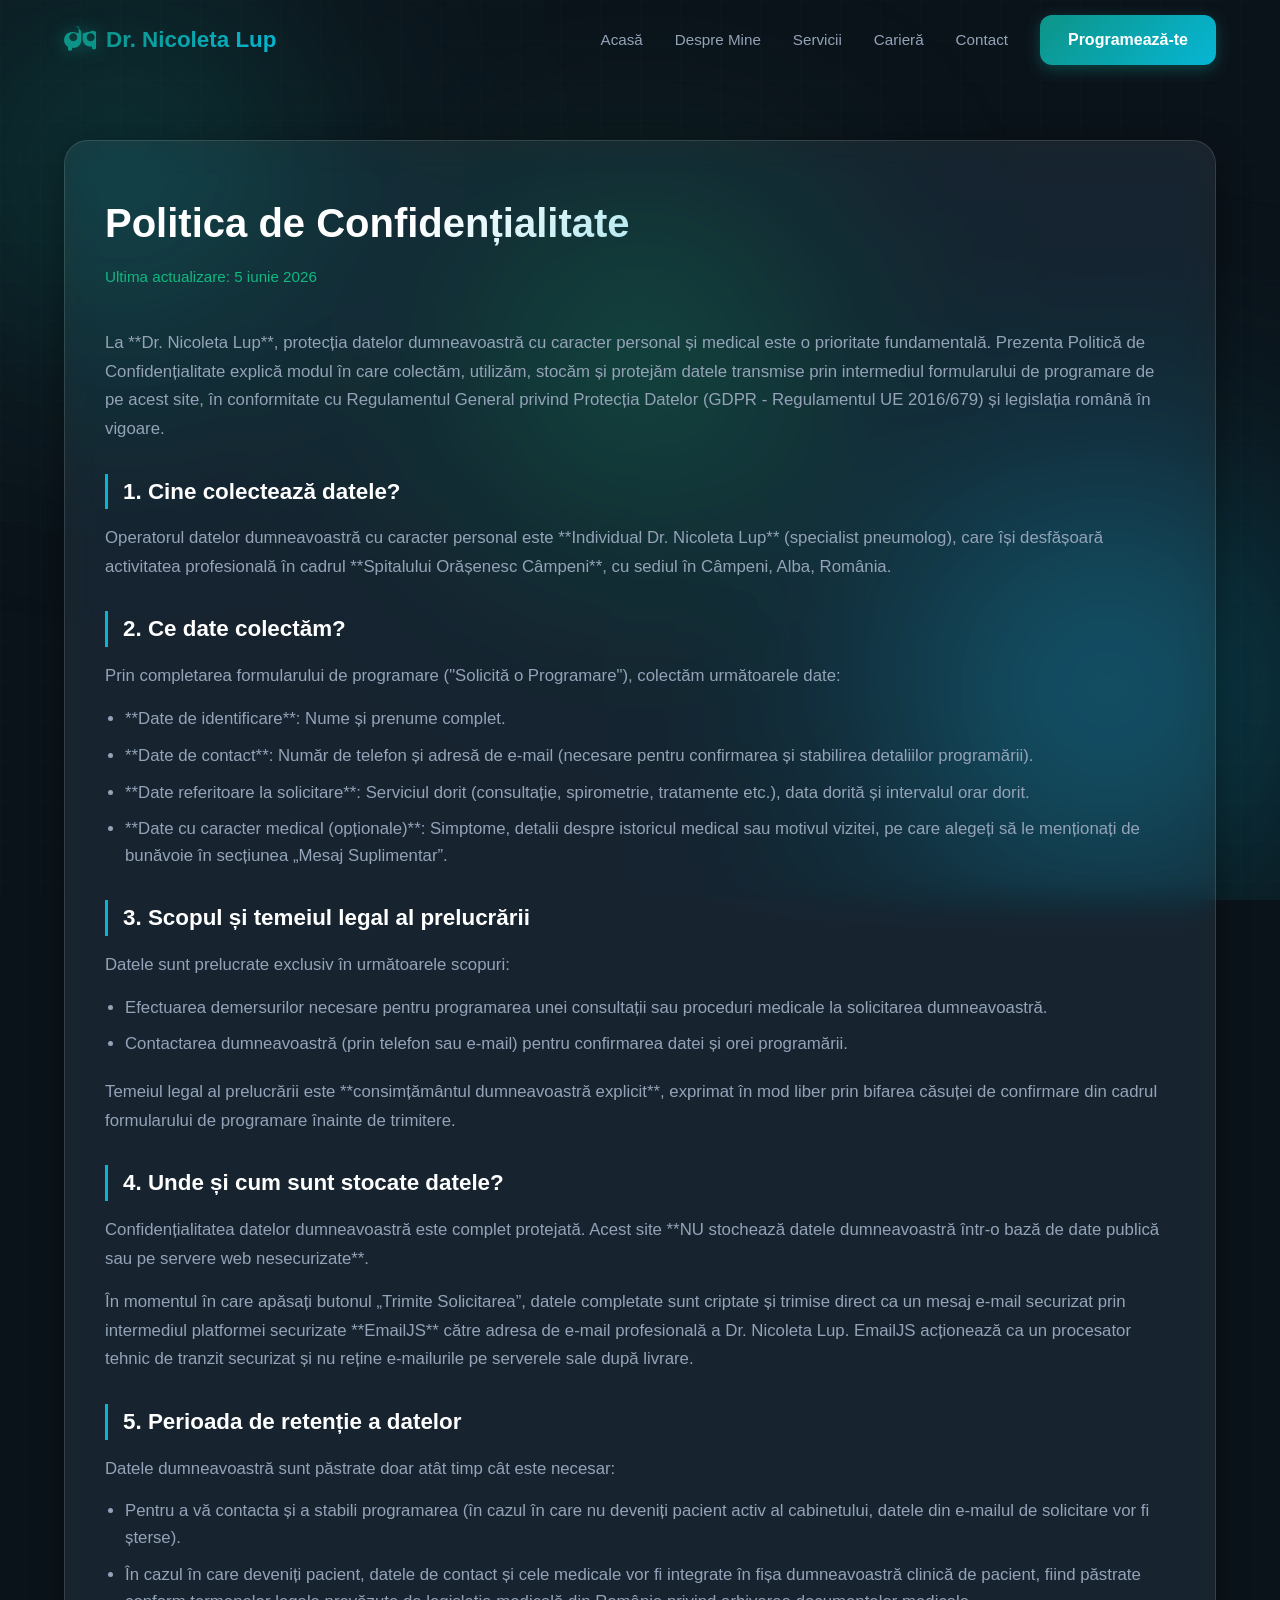
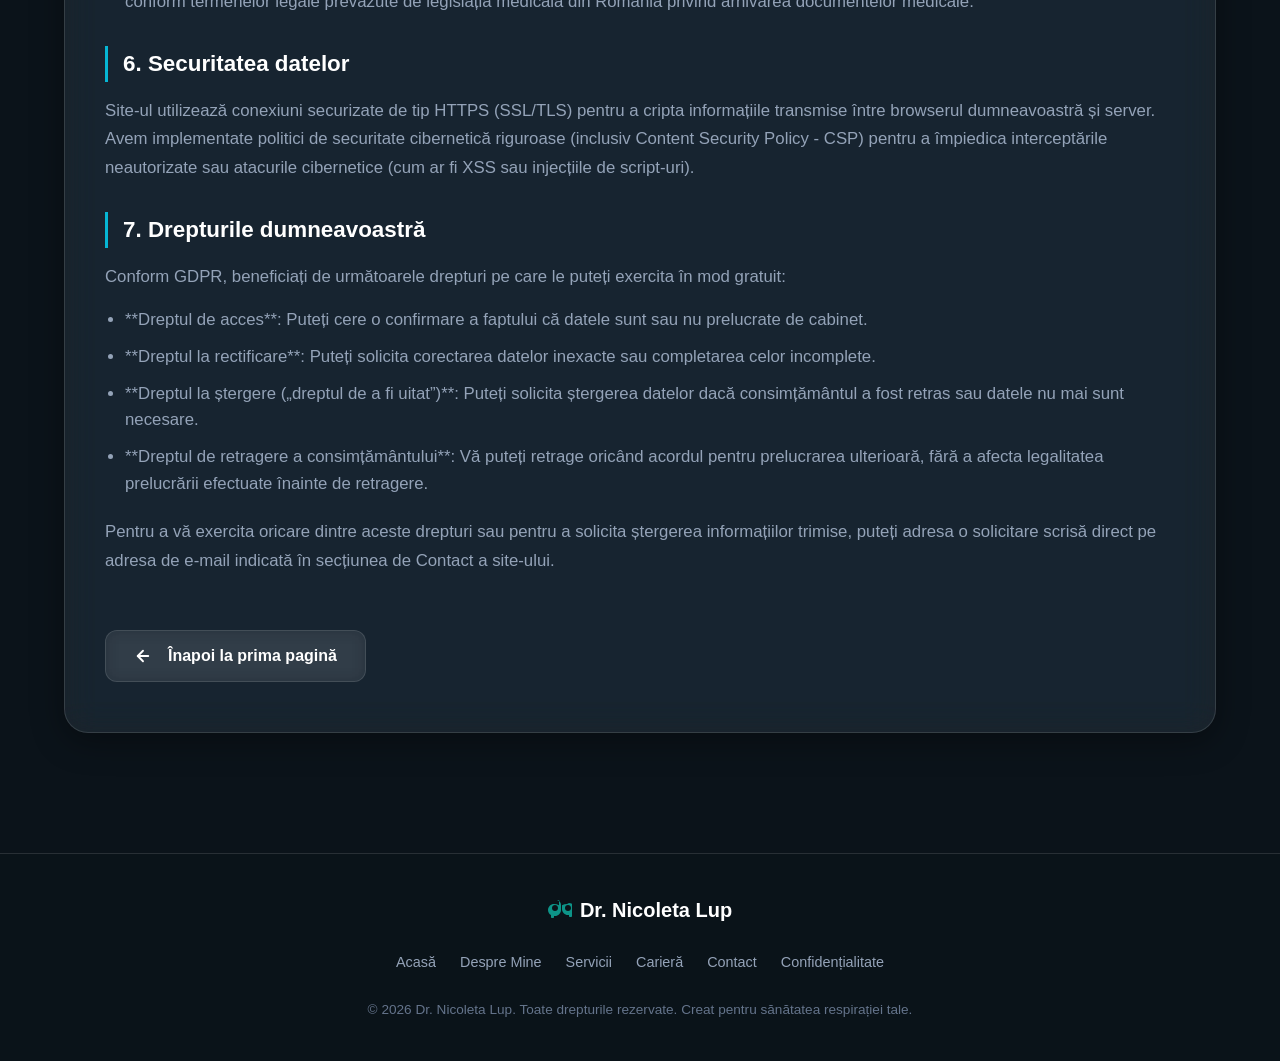
<file: politica-de-confidentialitate.html>
<!DOCTYPE html>
<html lang="ro">
<head>
  <meta charset="UTF-8">
  <meta name="viewport" content="width=device-width, initial-scale=1.0">
  <meta name="description" content="Politica de Confidențialitate - Dr. Nicoleta Lup. Află cum protejăm datele tale cu caracter personal și medical conform GDPR.">
  
  <!-- Security Enhancements -->
  <meta http-equiv="Content-Security-Policy"
    content="default-src 'self'; style-src 'self' 'unsafe-inline' https://fonts.googleapis.com; font-src 'self' https://fonts.gstatic.com; img-src 'self' data:; script-src 'self' https://cdn.jsdelivr.net; connect-src 'self' https://api.emailjs.com; frame-src https://www.google.com https://maps.google.com; object-src 'none';">
  <meta name="referrer" content="no-referrer">
  
  <title>Politica de Confidențialitate - Dr. Nicoleta Lup</title>
  <link rel="icon" type="image/svg+xml" href="assets/images/favicon.svg">
  <link rel="stylesheet" href="css/styles.css">
</head>
<body>

  <!-- Dynamic Glass Background Blobs -->
  <div class="bg-blobs">
    <div class="blob blob-1"></div>
    <div class="blob blob-2"></div>
    <div class="blob blob-3"></div>
  </div>
  <div class="bg-grid"></div>

  <!-- Header & Navigation -->
  <header id="header" class="scrolled">
    <div class="container nav-container">
      <a href="index.html#home" class="logo">
        <svg viewBox="0 0 24 24" xmlns="http://www.w3.org/2000/svg">
          <path d="M12 2C11.5 2 11 2.5 11 3v4.2c-1.5-.7-3.2-1.2-5-1.2-3.3 0-6 2.7-6 6 0 2.2 1.2 4.1 3 5.1v1.9c0 .6.4 1 1 1h1c.6 0 1-.4 1-1v-1.1c.3.1.7.1 1 .1 3.3 0 6-2.7 6-6V7c0-2.8-2.2-5-5-5zm-5 11c-1.7 0-3-1.3-3-3s1.3-3 3-3 3 1.3 3 3-1.3 3-3 3zm12-7c-1.8 0-3.5.5-5 1.2V11c0 3.3 2.7 6 6 6 .3 0 .7 0 1-.1V18c0 .6.4 1 1 1h1c.6 0 1-.4 1-1v-1.9c1.8-1 3-2.9 3-5.1 0-3.3-2.7-6-6-6zm1 7c-1.7 0-3-1.3-3-3s1.3-3 3-3 3 1.3 3 3-1.3 3-3 3z"/>
        </svg>
        <span>Dr. Nicoleta Lup</span>
      </a>
      
      <button class="hamburger" id="hamburger" aria-label="Meniu">
        <span></span>
        <span></span>
        <span></span>
      </button>

      <ul class="nav-menu" id="nav-menu">
        <li><a href="index.html#home" class="nav-link">Acasă</a></li>
        <li><a href="index.html#about" class="nav-link">Despre Mine</a></li>
        <li><a href="index.html#services" class="nav-link">Servicii</a></li>
        <li><a href="index.html#career" class="nav-link">Carieră</a></li>
        <li><a href="index.html#contact" class="nav-link">Contact</a></li>
        <li><a href="index.html#appointment" class="btn btn-primary">Programează-te</a></li>
      </ul>
    </div>
  </header>

  <!-- Policy Content Section -->
  <section class="policy-section">
    <div class="container">
      <div class="policy-content-card glass-panel">
        <h1>Politica de Confidențialitate</h1>
        <span class="policy-date">Ultima actualizare: 5 iunie 2026</span>
        
        <div class="policy-body">
          <p>La **Dr. Nicoleta Lup**, protecția datelor dumneavoastră cu caracter personal și medical este o prioritate fundamentală. Prezenta Politică de Confidențialitate explică modul în care colectăm, utilizăm, stocăm și protejăm datele transmise prin intermediul formularului de programare de pe acest site, în conformitate cu Regulamentul General privind Protecția Datelor (GDPR - Regulamentul UE 2016/679) și legislația română în vigoare.</p>
          
          <h2>1. Cine colectează datele?</h2>
          <p>Operatorul datelor dumneavoastră cu caracter personal este **Individual Dr. Nicoleta Lup** (specialist pneumolog), care își desfășoară activitatea profesională în cadrul **Spitalului Orășenesc Câmpeni**, cu sediul în Câmpeni, Alba, România.</p>
          
          <h2>2. Ce date colectăm?</h2>
          <p>Prin completarea formularului de programare ("Solicită o Programare"), colectăm următoarele date:</p>
          <ul>
            <li>**Date de identificare**: Nume și prenume complet.</li>
            <li>**Date de contact**: Număr de telefon și adresă de e-mail (necesare pentru confirmarea și stabilirea detaliilor programării).</li>
            <li>**Date referitoare la solicitare**: Serviciul dorit (consultație, spirometrie, tratamente etc.), data dorită și intervalul orar dorit.</li>
            <li>**Date cu caracter medical (opționale)**: Simptome, detalii despre istoricul medical sau motivul vizitei, pe care alegeți să le menționați de bunăvoie în secțiunea „Mesaj Suplimentar”.</li>
          </ul>
          
          <h2>3. Scopul și temeiul legal al prelucrării</h2>
          <p>Datele sunt prelucrate exclusiv în următoarele scopuri:</p>
          <ul>
            <li>Efectuarea demersurilor necesare pentru programarea unei consultații sau proceduri medicale la solicitarea dumneavoastră.</li>
            <li>Contactarea dumneavoastră (prin telefon sau e-mail) pentru confirmarea datei și orei programării.</li>
          </ul>
          <p>Temeiul legal al prelucrării este **consimțământul dumneavoastră explicit**, exprimat în mod liber prin bifarea căsuței de confirmare din cadrul formularului de programare înainte de trimitere.</p>
          
          <h2>4. Unde și cum sunt stocate datele?</h2>
          <p>Confidențialitatea datelor dumneavoastră este complet protejată. Acest site **NU stochează datele dumneavoastră într-o bază de date publică sau pe servere web nesecurizate**.</p>
          <p>În momentul în care apăsați butonul „Trimite Solicitarea”, datele completate sunt criptate și trimise direct ca un mesaj e-mail securizat prin intermediul platformei securizate **EmailJS** către adresa de e-mail profesională a Dr. Nicoleta Lup. EmailJS acționează ca un procesator tehnic de tranzit securizat și nu reține e-mailurile pe serverele sale după livrare.</p>
          
          <h2>5. Perioada de retenție a datelor</h2>
          <p>Datele dumneavoastră sunt păstrate doar atât timp cât este necesar:</p>
          <ul>
            <li>Pentru a vă contacta și a stabili programarea (în cazul în care nu deveniți pacient activ al cabinetului, datele din e-mailul de solicitare vor fi șterse).</li>
            <li>În cazul în care deveniți pacient, datele de contact și cele medicale vor fi integrate în fișa dumneavoastră clinică de pacient, fiind păstrate conform termenelor legale prevăzute de legislația medicală din România privind arhivarea documentelor medicale.</li>
          </ul>
          
          <h2>6. Securitatea datelor</h2>
          <p>Site-ul utilizează conexiuni securizate de tip HTTPS (SSL/TLS) pentru a cripta informațiile transmise între browserul dumneavoastră și server. Avem implementate politici de securitate cibernetică riguroase (inclusiv Content Security Policy - CSP) pentru a împiedica interceptările neautorizate sau atacurile cibernetice (cum ar fi XSS sau injecțiile de script-uri).</p>
          
          <h2>7. Drepturile dumneavoastră</h2>
          <p>Conform GDPR, beneficiați de următoarele drepturi pe care le puteți exercita în mod gratuit:</p>
          <ul>
            <li>**Dreptul de acces**: Puteți cere o confirmare a faptului că datele sunt sau nu prelucrate de cabinet.</li>
            <li>**Dreptul la rectificare**: Puteți solicita corectarea datelor inexacte sau completarea celor incomplete.</li>
            <li>**Dreptul la ștergere („dreptul de a fi uitat”)**: Puteți solicita ștergerea datelor dacă consimțământul a fost retras sau datele nu mai sunt necesare.</li>
            <li>**Dreptul de retragere a consimțământului**: Vă puteți retrage oricând acordul pentru prelucrarea ulterioară, fără a afecta legalitatea prelucrării efectuate înainte de retragere.</li>
          </ul>
          <p>Pentru a vă exercita oricare dintre aceste drepturi sau pentru a solicita ștergerea informațiilor trimise, puteți adresa o solicitare scrisă direct pe adresa de e-mail indicată în secțiunea de Contact a site-ului.</p>
          
          <a href="index.html#home" class="btn btn-secondary back-home-btn">
            <svg width="18" height="18" viewBox="0 0 24 24" fill="none" stroke="currentColor" stroke-width="2.5" stroke-linecap="round" stroke-linejoin="round" style="margin-right: 8px; transform: scaleX(-1);"><line x1="5" y1="12" x2="19" y2="12"></line><polyline points="12 5 19 12 12 19"></polyline></svg>
            Înapoi la prima pagină
          </a>
        </div>
      </div>
    </div>
  </section>

  <!-- Footer -->
  <footer>
    <div class="container footer-content">
      <div class="footer-logo">
        <svg viewBox="0 0 24 24" xmlns="http://www.w3.org/2000/svg">
          <path d="M12 2C11.5 2 11 2.5 11 3v4.2c-1.5-.7-3.2-1.2-5-1.2-3.3 0-6 2.7-6 6 0 2.2 1.2 4.1 3 5.1v1.9c0 .6.4 1 1 1h1c.6 0 1-.4 1-1v-1.1c.3.1.7.1 1 .1 3.3 0 6-2.7 6-6V7c0-2.8-2.2-5-5-5zm-5 11c-1.7 0-3-1.3-3-3s1.3-3 3-3 3 1.3 3 3-1.3 3-3 3zm12-7c-1.8 0-3.5.5-5 1.2V11c0 3.3 2.7 6 6 6 .3 0 .7 0 1-.1V18c0 .6.4 1 1 1h1c.6 0 1-.4 1-1v-1.9c1.8-1 3-2.9 3-5.1 0-3.3-2.7-6-6-6zm1 7c-1.7 0-3-1.3-3-3s1.3-3 3-3 3 1.3 3 3-1.3 3-3 3z"/>
        </svg>
        <span>Dr. Nicoleta Lup</span>
      </div>
      <div class="footer-links">
        <a href="index.html#home">Acasă</a>
        <a href="index.html#about">Despre Mine</a>
        <a href="index.html#services">Servicii</a>
        <a href="index.html#career">Carieră</a>
        <a href="index.html#contact">Contact</a>
        <a href="politica-de-confidentialitate.html">Confidențialitate</a>
      </div>
      <p class="footer-copy">&copy; 2026 Dr. Nicoleta Lup. Toate drepturile rezervate. Creat pentru sănătatea respirației tale.</p>
    </div>
  </footer>

  <script src="js/app.js"></script>
</body>
</html>
</file>
<file: css/styles.css>
@import url('https://fonts.googleapis.com/css2?family=Outfit:wght@300;400;500;600;700;800&display=swap');

:root {
  --primary: #0d9488;
  --primary-hover: #0f766e;
  --secondary: #06b6d4;
  --accent: #10b981;
  --bg-dark: #0b131a;
  --bg-card: rgba(255, 255, 255, 0.07);
  --border-glass: rgba(255, 255, 255, 0.12);
  --text-primary: #f8fafc;
  --text-secondary: #94a3b8;
  --text-muted: #64748b;
  --font-sans: 'Outfit', -apple-system, BlinkMacSystemFont, "Segoe UI", Roboto, sans-serif;
  --shadow-glass: 0 8px 32px 0 rgba(0, 0, 0, 0.37);
  --transition: all 0.35s cubic-bezier(0.4, 0, 0.2, 1);
}

/* Base Styles */
* {
  box-sizing: border-box;
  margin: 0;
  padding: 0;
}

html {
  scroll-behavior: smooth;
  overflow-x: hidden;
  max-width: 100%;
}

body {
  font-family: var(--font-sans);
  background-color: var(--bg-dark);
  color: var(--text-primary);
  min-height: 100vh;
  overflow-x: hidden;
  line-height: 1.6;
}

/* Custom Scrollbar */
::-webkit-scrollbar {
  width: 8px;
}
::-webkit-scrollbar-track {
  background: rgba(15, 23, 42, 0.3);
}
::-webkit-scrollbar-thumb {
  background: var(--primary);
  border-radius: 4px;
}
::-webkit-scrollbar-thumb:hover {
  background: var(--secondary);
}

/* Background Blobs (Dynamic & Glassy) */
.bg-blobs {
  position: fixed;
  top: 0;
  left: 0;
  width: 100%;
  height: 100%;
  z-index: -2;
  overflow: hidden;
  pointer-events: none;
}

.blob {
  position: absolute;
  border-radius: 50%;
  filter: blur(120px);
  opacity: 0.45;
  mix-blend-mode: screen;
  animation: float 20s infinite alternate ease-in-out;
}

.blob-1 {
  width: 500px;
  height: 500px;
  background: radial-gradient(circle, var(--primary) 0%, rgba(13, 148, 136, 0) 70%);
  top: -10%;
  left: -10%;
  animation-duration: 25s;
}

.blob-2 {
  width: 600px;
  height: 600px;
  background: radial-gradient(circle, var(--secondary) 0%, rgba(6, 182, 212, 0) 70%);
  bottom: -10%;
  right: -10%;
  animation-duration: 30s;
}

.blob-3 {
  width: 400px;
  height: 400px;
  background: radial-gradient(circle, var(--accent) 0%, rgba(16, 185, 129, 0) 70%);
  top: 40%;
  left: 50%;
  transform: translate(-50%, -50%);
  animation-duration: 22s;
  animation-delay: -5s;
}

@keyframes float {
  0% {
    transform: translate(0, 0) scale(1) rotate(0deg);
  }
  50% {
    transform: translate(80px, 50px) scale(1.15) rotate(180deg);
  }
  100% {
    transform: translate(-40px, -80px) scale(0.9) rotate(360deg);
  }
}

/* Floating medical background elements */
.floating-icon {
  position: absolute;
  pointer-events: none;
  z-index: -1;
  opacity: 0.12;
  fill: var(--secondary);
  filter: drop-shadow(0 0 10px rgba(6, 182, 212, 0.3));
  transition: transform 0.8s cubic-bezier(0.1, 0.8, 0.3, 1);
}

.floating-icon svg {
  width: 100%;
  height: 100%;
}

.icon-lungs-1 {
  width: 140px;
  height: 140px;
  top: 15%;
  left: 8%;
}

.icon-steth-1 {
  width: 90px;
  height: 90px;
  top: 48%;
  left: 6%;
}

.icon-syringe-1 {
  width: 100px;
  height: 100px;
  bottom: 12%;
  right: 10%;
  stroke: var(--secondary);
}

.icon-resp-1 {
  width: 110px;
  height: 110px;
  top: 25%;
  right: 15%;
  stroke: var(--secondary);
}

.icon-inhaler-1 {
  width: 90px;
  height: 90px;
  bottom: 25%;
  left: 32%;
  stroke: var(--secondary);
}

/* Animation keys applied to child SVGs to animate them independently of mouse parallax */
.icon-lungs-1 svg { animation: drift-1 28s infinite linear; }
.icon-steth-1 svg { animation: drift-2 36s infinite linear; }
.icon-syringe-1 svg { animation: drift-3 30s infinite linear; }
.icon-resp-1 svg { animation: drift-4 24s infinite linear; }
.icon-inhaler-1 svg { animation: drift-5 38s infinite linear; }

@keyframes drift-1 {
  0% { transform: translate(0, 0) rotate(0deg) scale(1); }
  50% { transform: translate(30px, -45px) rotate(180deg) scale(1.06); }
  100% { transform: translate(0, 0) rotate(360deg) scale(1); }
}

@keyframes drift-2 {
  0% { transform: translate(0, 0) rotate(0deg) scale(1); }
  50% { transform: translate(-45px, 35px) rotate(-180deg) scale(0.94); }
  100% { transform: translate(0, 0) rotate(-360deg) scale(1); }
}

@keyframes drift-3 {
  0% { transform: translate(0, 0) rotate(0deg); }
  50% { transform: translate(20px, 20px) rotate(90deg); }
  100% { transform: translate(0, 0) rotate(360deg); }
}

@keyframes drift-4 {
  0% { transform: translate(0, 0) rotate(0deg) scale(0.96); }
  50% { transform: translate(-30px, -25px) rotate(180deg) scale(1.04); }
  100% { transform: translate(0, 0) rotate(360deg) scale(0.96); }
}

@keyframes drift-5 {
  0% { transform: translate(0, 0) rotate(0deg); }
  50% { transform: translate(35px, -15px) rotate(-90deg); }
  100% { transform: translate(0, 0) rotate(-360deg); }
}

/* Subtle grid overlay to enhance glass look */
.bg-grid {
  position: fixed;
  top: 0;
  left: 0;
  width: 100%;
  height: 100%;
  z-index: -1;
  background-image: 
    linear-gradient(rgba(255, 255, 255, 0.01) 1px, transparent 1px),
    linear-gradient(90deg, rgba(255, 255, 255, 0.01) 1px, transparent 1px);
  background-size: 40px 40px;
  pointer-events: none;
}

/* Glass Container Utility */
.glass-panel {
  background: var(--bg-card);
  backdrop-filter: blur(16px) saturate(180%);
  -webkit-backdrop-filter: blur(16px) saturate(180%);
  border: 1px solid var(--border-glass);
  border-radius: 24px;
  box-shadow: var(--shadow-glass);
  transition: var(--transition);
}

.glass-panel:hover {
  border-color: rgba(255, 255, 255, 0.2);
  box-shadow: 0 12px 40px 0 rgba(13, 148, 136, 0.2);
}

/* Typography & Layout Utilities */
.container {
  max-width: 1200px;
  margin: 0 auto;
  padding: 0 24px;
}

.section {
  padding: 100px 0;
  position: relative;
}

.section-title {
  font-size: 2.5rem;
  font-weight: 700;
  text-align: center;
  margin-bottom: 50px;
  background: linear-gradient(135deg, #fff 0%, var(--secondary) 100%);
  -webkit-background-clip: text;
  -webkit-text-fill-color: transparent;
  position: relative;
  display: inline-block;
  left: 50%;
  transform: translateX(-50%);
}

.section-title::after {
  content: '';
  position: absolute;
  bottom: -10px;
  left: 25%;
  width: 50%;
  height: 4px;
  background: linear-gradient(90deg, var(--primary), var(--secondary));
  border-radius: 2px;
}

/* Button Styles */
.btn {
  display: inline-flex;
  align-items: center;
  justify-content: center;
  padding: 12px 28px;
  border-radius: 12px;
  font-size: 1rem;
  font-weight: 600;
  text-decoration: none;
  cursor: pointer;
  transition: var(--transition);
  gap: 8px;
}

.btn-primary {
  background: linear-gradient(135deg, var(--primary) 0%, var(--secondary) 100%);
  color: #fff;
  border: none;
  box-shadow: 0 4px 15px rgba(13, 148, 136, 0.4);
}

.btn-primary:hover {
  transform: translateY(-2px);
  box-shadow: 0 6px 20px rgba(13, 148, 136, 0.6);
}

.btn-secondary {
  background: rgba(255, 255, 255, 0.05);
  color: #fff;
  border: 1px solid var(--border-glass);
  backdrop-filter: blur(8px);
}

.btn-secondary:hover {
  background: rgba(255, 255, 255, 0.1);
  border-color: rgba(255, 255, 255, 0.3);
  transform: translateY(-2px);
}

/* Header & Nav */
header {
  position: fixed;
  top: 0;
  left: 0;
  width: 100%;
  z-index: 100;
  transition: var(--transition);
}

header.scrolled {
  background: rgba(11, 19, 26, 0.75);
  backdrop-filter: blur(20px);
  -webkit-backdrop-filter: blur(20px);
  border-bottom: 1px solid var(--border-glass);
}

.nav-container {
  display: flex;
  justify-content: space-between;
  align-items: center;
  height: 80px;
}

.logo {
  display: flex;
  align-items: center;
  gap: 10px;
  font-size: 1.4rem;
  font-weight: 800;
  text-decoration: none;
  color: #fff;
}

.logo span {
  background: linear-gradient(135deg, var(--primary) 0%, var(--secondary) 100%);
  -webkit-background-clip: text;
  -webkit-text-fill-color: transparent;
}

.logo svg {
  width: 32px;
  height: 32px;
  fill: var(--primary);
  filter: drop-shadow(0 0 8px rgba(13, 148, 136, 0.5));
}

.nav-menu {
  display: flex;
  list-style: none;
  gap: 32px;
  align-items: center;
}

.nav-link {
  text-decoration: none;
  color: var(--text-secondary);
  font-weight: 500;
  font-size: 0.95rem;
  transition: var(--transition);
  position: relative;
  padding: 6px 0;
}

.nav-link:hover, .nav-link.active {
  color: #fff;
}

.nav-link::after {
  content: '';
  position: absolute;
  bottom: 0;
  left: 0;
  width: 0;
  height: 2px;
  background: var(--secondary);
  transition: var(--transition);
}

.nav-link:hover::after, .nav-link.active::after {
  width: 100%;
}

.hamburger {
  display: none;
  cursor: pointer;
  background: none;
  border: none;
}

.hamburger span {
  display: block;
  width: 25px;
  height: 3px;
  background: #fff;
  margin: 5px 0;
  border-radius: 3px;
  transition: var(--transition);
}

/* Hero Section */
.hero {
  min-height: 100vh;
  display: flex;
  align-items: center;
  padding-top: 100px;
  position: relative;
}

.hero-grid {
  display: grid;
  grid-template-columns: 1.2fr 0.8fr;
  gap: 50px;
  align-items: center;
}

.hero-content h1 {
  font-size: 4rem;
  font-weight: 800;
  line-height: 1.1;
  margin-bottom: 15px;
}

.hero-content h2 {
  font-size: 1.8rem;
  font-weight: 500;
  color: var(--secondary);
  margin-bottom: 25px;
}

.hero-subtitle {
  font-size: 1.5rem;
  color: var(--text-secondary);
  margin-bottom: 20px;
  font-weight: 400;
  line-height: 1.4;
  min-height: 40px; /* Reserves space to prevent vertical layout shifting during typing */
  display: block;
}

.typing-text {
  border-right: 2px solid var(--secondary);
  white-space: normal;
  word-break: break-word;
  animation: blink 0.75s step-end infinite;
}

@keyframes blink {
  from, to { border-color: transparent }
  50% { border-color: var(--secondary); }
}

.hero-desc {
  font-size: 1.15rem;
  color: var(--text-secondary);
  margin-bottom: 40px;
  max-width: 600px;
}

.hero-actions {
  display: flex;
  gap: 20px;
}

.hero-stats {
  display: flex;
  gap: 40px;
  margin-top: 50px;
}

.stat-item h3 {
  font-size: 2.2rem;
  font-weight: 700;
  color: #fff;
}

.stat-item p {
  color: var(--text-secondary);
  font-size: 0.9rem;
}

/* Hero Graphic / Lung Concept */
.hero-graphic {
  position: relative;
  display: flex;
  justify-content: center;
  align-items: center;
}

.lung-container {
  width: 100%;
  max-width: 380px;
  aspect-ratio: 1;
  position: relative;
}

.lung-pulse-ring {
  position: absolute;
  top: 0;
  left: 0;
  width: 100%;
  height: 100%;
  border-radius: 50%;
  border: 1px solid rgba(6, 182, 212, 0.15);
  animation: pulse-ring 4s infinite ease-in-out;
}

.lung-pulse-ring:nth-child(2) {
  animation-delay: 1.3s;
}

.lung-pulse-ring:nth-child(3) {
  animation-delay: 2.6s;
}

.lung-svg-wrap {
  width: 100%;
  height: 100%;
  display: flex;
  justify-content: center;
  align-items: center;
  background: radial-gradient(circle, rgba(13, 148, 136, 0.1) 0%, transparent 70%);
  border-radius: 50%;
  padding: 30px;
  animation: breathe 5s infinite ease-in-out;
}

.lung-svg-wrap svg {
  width: 80%;
  height: 80%;
  filter: drop-shadow(0 0 15px rgba(13, 148, 136, 0.3));
}

@keyframes breathe {
  0%, 100% {
    transform: scale(1);
    filter: drop-shadow(0 0 15px rgba(13, 148, 136, 0.3));
  }
  50% {
    transform: scale(1.08);
    filter: drop-shadow(0 0 30px rgba(6, 182, 212, 0.6));
  }
}

@keyframes pulse-ring {
  0% {
    transform: scale(0.7);
    opacity: 0;
  }
  50% {
    opacity: 0.5;
  }
  100% {
    transform: scale(1.3);
    opacity: 0;
  }
}

/* About Section */
.about-grid {
  display: grid;
  grid-template-columns: 0.9fr 1.1fr;
  gap: 60px;
  align-items: center;
}

.about-img-container {
  position: relative;
  border-radius: 24px;
  overflow: hidden;
  aspect-ratio: 0.85;
}

.about-img-container::before {
  content: '';
  position: absolute;
  top: 0;
  left: 0;
  width: 100%;
  height: 100%;
  background: linear-gradient(to bottom, transparent 60%, rgba(11, 19, 26, 0.8));
  z-index: 1;
}

.about-img-container img {
  width: 100%;
  height: 100%;
  object-fit: cover;
  transition: var(--transition);
}

.about-img-container:hover img {
  transform: scale(1.05);
}

.about-badge {
  position: absolute;
  bottom: 24px;
  left: 24px;
  z-index: 2;
  padding: 12px 20px;
}

.about-badge h4 {
  font-size: 1.3rem;
  font-weight: 700;
  color: #fff;
}

.about-badge p {
  font-size: 0.85rem;
  color: var(--secondary);
}

.about-content h3 {
  font-size: 2rem;
  margin-bottom: 20px;
}

.about-content p {
  color: var(--text-secondary);
  margin-bottom: 25px;
}

.about-skills {
  display: grid;
  grid-template-columns: 1fr 1fr;
  gap: 16px;
}

.skill-tag {
  display: flex;
  align-items: center;
  gap: 10px;
  padding: 12px;
  border-radius: 12px;
  font-size: 0.9rem;
}

.skill-tag svg {
  width: 20px;
  height: 20px;
  fill: var(--accent);
}

/* Services Section */
.services-grid {
  display: grid;
  grid-template-columns: repeat(4, 1fr);
  gap: 30px;
}

@media (max-width: 1200px) {
  .services-grid {
    grid-template-columns: repeat(2, 1fr);
  }
}

@media (max-width: 680px) {
  .services-grid {
    grid-template-columns: 1fr;
  }
}

.service-card {
  padding: 40px 30px;
  position: relative;
  overflow: hidden;
  height: 100%;
}

.service-icon {
  width: 60px;
  height: 60px;
  border-radius: 16px;
  background: rgba(13, 148, 136, 0.15);
  display: flex;
  align-items: center;
  justify-content: center;
  margin-bottom: 25px;
  border: 1px solid rgba(13, 148, 136, 0.3);
  transition: var(--transition);
}

.service-icon svg {
  width: 30px;
  height: 30px;
  fill: var(--secondary);
  transition: var(--transition);
}

.service-card h3 {
  font-size: 1.4rem;
  font-weight: 600;
  margin-bottom: 15px;
  color: #fff;
}

.service-card p {
  color: var(--text-secondary);
  font-size: 0.95rem;
}

.service-card:hover .service-icon {
  background: var(--primary);
  border-color: var(--primary);
}

.service-card:hover .service-icon svg {
  fill: #fff;
  transform: scale(1.1);
}

/* Timeline Section (Career & Education) */
.timeline-tabs {
  display: flex;
  justify-content: center;
  gap: 20px;
  margin-bottom: 50px;
}

.tab-btn {
  padding: 10px 24px;
  border-radius: 30px;
  background: rgba(255, 255, 255, 0.03);
  border: 1px solid var(--border-glass);
  color: var(--text-secondary);
  font-weight: 600;
  cursor: pointer;
  transition: var(--transition);
}

.tab-btn:hover, .tab-btn.active {
  background: var(--primary);
  color: #fff;
  border-color: var(--primary);
}

.timeline-wrap {
  position: relative;
  max-width: 800px;
  margin: 0 auto;
}

.timeline-pane {
  display: none;
}

.timeline-pane.active {
  display: block;
  animation: fadeIn 0.5s ease;
}

@keyframes fadeIn {
  from { opacity: 0; transform: translateY(15px); }
  to { opacity: 1; transform: translateY(0); }
}

.timeline-item {
  position: relative;
  padding-left: 45px;
  margin-bottom: 40px;
}

.timeline-item:last-child {
  margin-bottom: 0;
}

.timeline-item::before {
  content: '';
  position: absolute;
  left: 17px;
  top: 8px;
  bottom: -48px;
  width: 2px;
  background: var(--border-glass);
}

.timeline-item:last-child::before {
  display: none;
}

.timeline-dot {
  position: absolute;
  left: 10px;
  top: 4px;
  width: 16px;
  height: 16px;
  border-radius: 50%;
  background: var(--bg-dark);
  border: 4px solid var(--primary);
  z-index: 2;
  box-shadow: 0 0 10px var(--primary);
  transition: var(--transition);
}

.timeline-item:hover .timeline-dot {
  border-color: var(--secondary);
  box-shadow: 0 0 15px var(--secondary);
}

.timeline-content {
  padding: 24px 30px;
}

.timeline-date {
  font-size: 0.85rem;
  font-weight: 700;
  color: var(--secondary);
  text-transform: uppercase;
  letter-spacing: 1px;
  margin-bottom: 8px;
}

.timeline-content h3 {
  font-size: 1.3rem;
  margin-bottom: 4px;
  color: #fff;
}

.timeline-location {
  font-size: 0.9rem;
  color: var(--accent);
  font-weight: 500;
  margin-bottom: 12px;
}

.timeline-content p {
  color: var(--text-secondary);
  font-size: 0.95rem;
  margin-bottom: 12px;
}

.timeline-details-list {
  list-style: none;
  padding-left: 0;
}

.timeline-details-list li {
  font-size: 0.9rem;
  color: var(--text-secondary);
  position: relative;
  padding-left: 20px;
  margin-bottom: 8px;
}

.timeline-details-list li::before {
  content: "•";
  position: absolute;
  left: 5px;
  color: var(--primary);
  font-weight: bold;
}

/* Appointment Form Section */
.appointment-wrap {
  max-width: 700px;
  margin: 0 auto;
  padding: 40px;
}

.appointment-header {
  text-align: center;
  margin-bottom: 40px;
}

.appointment-header h3 {
  font-size: 1.8rem;
  margin-bottom: 10px;
}

.appointment-header p {
  color: var(--text-secondary);
}

.form-group-row {
  display: grid;
  grid-template-columns: 1fr 1fr;
  gap: 20px;
  margin-bottom: 20px;
}

.form-group {
  margin-bottom: 20px;
  position: relative;
}

.form-group label {
  display: block;
  font-size: 0.85rem;
  font-weight: 600;
  color: var(--text-secondary);
  margin-bottom: 8px;
}

.form-control {
  width: 100%;
  max-width: 100%;
  box-sizing: border-box;
  background: rgba(255, 255, 255, 0.04);
  border: 1px solid var(--border-glass);
  border-radius: 12px;
  padding: 14px 18px;
  color: #fff;
  font-family: var(--font-sans);
  font-size: 0.95rem;
  transition: var(--transition);
}

select.form-control option {
  color: #0b131a;
  background-color: #ffffff;
}

input[type="date"].form-control {
  display: block;
  width: 100%;
  max-width: 100%;
  min-width: 0;
  box-sizing: border-box;
  -webkit-appearance: none;
  appearance: none;
}

.form-control:focus {
  outline: none;
  background: rgba(255, 255, 255, 0.08);
  border-color: var(--secondary);
  box-shadow: 0 0 15px rgba(6, 182, 212, 0.25);
}

textarea.form-control {
  resize: vertical;
  min-height: 120px;
}

/* Custom Checkbox for GDPR compliance */
.checkbox-group {
  display: flex;
  align-items: flex-start;
  gap: 12px;
  margin-top: 20px;
  margin-bottom: 25px;
  text-align: left;
}

.form-checkbox {
  appearance: none;
  -webkit-appearance: none;
  width: 20px;
  height: 20px;
  border: 1.5px solid var(--border-glass);
  border-radius: 6px;
  background: rgba(255, 255, 255, 0.04);
  cursor: pointer;
  position: relative;
  display: inline-block;
  flex-shrink: 0;
  transition: var(--transition);
  margin-top: 3px;
}

.form-checkbox:checked {
  background: var(--secondary);
  border-color: var(--secondary);
}

.form-checkbox:checked::after {
  content: '';
  position: absolute;
  left: 6px;
  top: 2px;
  width: 5px;
  height: 10px;
  border: solid #ffffff;
  border-width: 0 2px 2px 0;
  transform: rotate(45deg);
}

.form-checkbox:focus {
  outline: none;
  border-color: var(--secondary);
  box-shadow: 0 0 10px rgba(6, 182, 212, 0.25);
}

.checkbox-label {
  font-size: 0.95rem;
  color: var(--text-secondary);
  line-height: 1.5;
  cursor: pointer;
  user-select: none;
}

.policy-link {
  color: var(--secondary);
  text-decoration: none;
  font-weight: 500;
  transition: var(--transition);
}

.policy-link:hover {
  color: var(--accent);
  text-decoration: underline;
}

.form-submit-wrap {
  text-align: center;
  margin-top: 30px;
}

.form-submit-wrap .btn {
  width: 100%;
  padding: 14px;
}

/* Contact Section */
.contact-grid {
  display: grid;
  grid-template-columns: 0.9fr 1.1fr;
  gap: 40px;
}

.contact-info {
  display: flex;
  flex-direction: column;
  gap: 24px;
}

.contact-card {
  padding: 30px;
  display: flex;
  align-items: flex-start;
  gap: 20px;
}

.contact-card-icon {
  width: 50px;
  height: 50px;
  border-radius: 12px;
  background: rgba(6, 182, 212, 0.1);
  border: 1px solid rgba(6, 182, 212, 0.2);
  display: flex;
  align-items: center;
  justify-content: center;
  flex-shrink: 0;
}

.contact-card-icon svg {
  width: 24px;
  height: 24px;
  fill: var(--secondary);
}

.contact-card-detail h4 {
  font-size: 1.1rem;
  margin-bottom: 5px;
  color: #fff;
}

.contact-card-detail p {
  color: var(--text-secondary);
  font-size: 0.95rem;
}

.contact-card-detail a {
  color: var(--text-secondary);
  text-decoration: none;
  transition: var(--transition);
}

.contact-card-detail a:hover {
  color: var(--secondary);
}

/* Styled Map / Hospital Card */
.hospital-card {
  padding: 30px;
  display: flex;
  flex-direction: column;
  justify-content: space-between;
  height: 100%;
}

.hospital-header {
  margin-bottom: 20px;
}

.hospital-header h4 {
  font-size: 1.25rem;
  color: #fff;
  margin-bottom: 5px;
}

.hospital-header p {
  color: var(--accent);
  font-weight: 500;
}

.hospital-map-placeholder {
  flex-grow: 1;
  background: rgba(255, 255, 255, 0.03);
  border: 1px dashed var(--border-glass);
  border-radius: 16px;
  min-height: 250px;
  position: relative;
  overflow: hidden;
  display: flex;
  justify-content: center;
  align-items: center;
  margin-bottom: 20px;
}

.hospital-map-bg {
  position: absolute;
  width: 100%;
  height: 100%;
  opacity: 0.15;
  background-image: 
    radial-gradient(circle at 30% 20%, var(--primary) 0%, transparent 40%),
    radial-gradient(circle at 70% 60%, var(--secondary) 0%, transparent 45%);
}

.map-marker {
  position: relative;
  z-index: 2;
  text-align: center;
  animation: bounce 2s infinite ease-in-out;
}

.map-marker svg {
  width: 48px;
  height: 48px;
  fill: #ef4444;
  filter: drop-shadow(0 0 10px rgba(239, 68, 68, 0.6));
}

.map-marker p {
  margin-top: 8px;
  font-weight: 600;
  font-size: 0.9rem;
  color: #fff;
  background: rgba(11, 19, 26, 0.8);
  padding: 4px 12px;
  border-radius: 20px;
  border: 1px solid var(--border-glass);
}

@keyframes bounce {
  0%, 100% { transform: translateY(0); }
  50% { transform: translateY(-10px); }
}

.work-hours {
  display: flex;
  justify-content: space-between;
  font-size: 0.9rem;
  color: var(--text-secondary);
  border-top: 1px solid var(--border-glass);
  padding-top: 15px;
}

/* Modal Styling */
.modal-overlay {
  position: fixed;
  top: 0;
  left: 0;
  width: 100%;
  height: 100%;
  background: rgba(11, 19, 26, 0.85);
  backdrop-filter: blur(12px);
  -webkit-backdrop-filter: blur(12px);
  z-index: 1000;
  display: flex;
  align-items: center;
  justify-content: center;
  opacity: 0;
  pointer-events: none;
  transition: var(--transition);
}

.modal-overlay.active {
  opacity: 1;
  pointer-events: all;
}

.modal-content {
  max-width: 450px;
  width: 90%;
  padding: 40px;
  text-align: center;
  transform: scale(0.9);
  transition: var(--transition);
}

.modal-overlay.active .modal-content {
  transform: scale(1);
}

.modal-icon {
  width: 70px;
  height: 70px;
  border-radius: 50%;
  background: rgba(16, 185, 129, 0.15);
  border: 2px solid var(--accent);
  display: flex;
  align-items: center;
  justify-content: center;
  margin: 0 auto 25px;
}

.modal-icon svg {
  width: 35px;
  height: 35px;
  fill: var(--accent);
}

.modal-content h3 {
  font-size: 1.6rem;
  margin-bottom: 12px;
  color: #fff;
}

.modal-content p {
  color: var(--text-secondary);
  margin-bottom: 30px;
  font-size: 0.95rem;
}

/* Success & Error modifiers for Modal */
.modal-content.modal-success .modal-icon {
  background: rgba(16, 185, 129, 0.15);
  border: 2px solid var(--accent);
}
.modal-content.modal-success .modal-icon svg {
  fill: var(--accent);
}

.modal-content.modal-error .modal-icon {
  background: rgba(239, 68, 68, 0.15);
  border: 2px solid #ef4444;
}
.modal-content.modal-error .modal-icon svg {
  fill: none !important;
  stroke: #ef4444;
}

/* Footer Section */
footer {
  background: rgba(11, 19, 26, 0.95);
  border-top: 1px solid var(--border-glass);
  padding: 40px 20px;
  text-align: center;
}

.footer-content {
  display: flex;
  flex-direction: column;
  align-items: center;
  gap: 25px;
}

.footer-logo {
  font-size: 1.25rem;
  font-weight: 700;
  color: #fff;
  display: flex;
  align-items: center;
  gap: 8px;
}

.footer-logo svg {
  width: 24px;
  height: 24px;
  fill: var(--primary);
}

.footer-links {
  display: flex;
  flex-wrap: wrap;
  justify-content: center;
  gap: 12px 24px;
  max-width: 600px;
  margin: 0 auto;
}

.footer-links a {
  color: var(--text-secondary);
  text-decoration: none;
  font-size: 0.9rem;
  transition: var(--transition);
  white-space: nowrap;
}

.footer-links a:hover {
  color: #fff;
}

.footer-copy {
  font-size: 0.85rem;
  color: var(--text-muted);
  line-height: 1.6;
  max-width: 700px;
  margin: 0 auto;
  padding: 0 10px;
}

/* Responsive Breakpoints */
@media (max-width: 992px) {
  .hero-grid {
    grid-template-columns: 1fr;
    text-align: center;
    gap: 40px;
  }
  
  .hero-content h1 {
    font-size: 3.2rem;
  }
  
  .hero-desc {
    margin: 0 auto 30px;
  }
  
  .hero-actions {
    justify-content: center;
  }
  
  .hero-stats {
    justify-content: center;
  }
  
  .about-grid {
    grid-template-columns: 1fr;
    gap: 40px;
  }
  
  .about-img-container {
    max-width: 450px;
    margin: 0 auto;
  }
  
  .contact-grid {
    grid-template-columns: 1fr;
  }
}

@media (max-width: 768px) {
  .floating-icon {
    display: none;
  }
  

  .hero-subtitle {
    min-height: 70px; /* Reserves space for wrapped text on tablets to prevent layout shifting */
  }
  
  .section {
    padding: 70px 0;
  }
  
  .section-title {
    font-size: 2rem;
  }
  
  .nav-menu {
    position: fixed;
    top: 80px;
    left: -100%;
    width: 100%;
    height: calc(100vh - 80px);
    background: rgba(11, 19, 26, 0.95);
    backdrop-filter: blur(20px);
    -webkit-backdrop-filter: blur(20px);
    flex-direction: column;
    padding: 50px 0;
    gap: 40px;
    transition: var(--transition);
    border-top: 1px solid var(--border-glass);
    overflow-y: auto;
  }
  
  .nav-menu.active {
    left: 0;
  }
  
  .hamburger {
    display: block;
  }
  
  .hamburger.active span:nth-child(1) {
    transform: translateY(8px) rotate(45deg);
  }
  
  .hamburger.active span:nth-child(2) {
    opacity: 0;
  }
  
  .hamburger.active span:nth-child(3) {
    transform: translateY(-8px) rotate(-45deg);
  }
  
  .form-group-row {
    grid-template-columns: 1fr;
    gap: 0;
  }
  
  .appointment-wrap {
    padding: 30px 20px;
  }
}

@media (max-width: 480px) {
  .hero-content h1 {
    font-size: 2.5rem;
  }
  
  .hero-subtitle {
    font-size: 1.12rem;
    line-height: 1.4;
    min-height: 80px; /* Reserves space for up to 3 lines of wrapped text on small mobile screens to prevent shifting */
    margin-bottom: 15px;
  }
  
  .hero-actions {
    flex-direction: column;
    gap: 12px;
  }
  
  .hero-actions .btn {
    width: 100%;
  }
  
  .hero-stats {
    flex-direction: column;
    gap: 20px;
  }
  
  .about-skills {
    grid-template-columns: 1fr;
  }
  
  .timeline-content {
    padding: 20px 15px;
  }
}

/* ==========================================================================
   Privacy Policy Page Styles
   ========================================================================== */
.policy-section {
  padding: 140px 0 80px;
}

.policy-content-card {
  padding: 50px 40px;
  margin-bottom: 40px;
}

.policy-content-card h1 {
  font-size: 2.5rem;
  margin-bottom: 10px;
  font-weight: 800;
  background: linear-gradient(135deg, #fff 30%, var(--secondary) 100%);
  -webkit-background-clip: text;
  -webkit-text-fill-color: transparent;
}

.policy-date {
  color: var(--accent);
  font-size: 0.95rem;
  font-weight: 500;
  margin-bottom: 40px;
  display: block;
}

.policy-body h2 {
  font-size: 1.4rem;
  color: #fff;
  margin-top: 30px;
  margin-bottom: 15px;
  font-weight: 600;
  border-left: 3px solid var(--secondary);
  padding-left: 15px;
}

.policy-body p {
  color: var(--text-secondary);
  line-height: 1.7;
  margin-bottom: 15px;
  font-size: 1.05rem;
}

.policy-body ul {
  margin-left: 20px;
  margin-bottom: 20px;
  color: var(--text-secondary);
}

.policy-body li {
  margin-bottom: 10px;
  line-height: 1.6;
  font-size: 1.05rem;
}

.back-home-btn {
  margin-top: 40px;
  display: inline-flex;
}

@media (max-width: 768px) {
  .policy-content-card {
    padding: 30px 20px;
  }
  
  .policy-content-card h1 {
    font-size: 2rem;
  }
}
</file>
